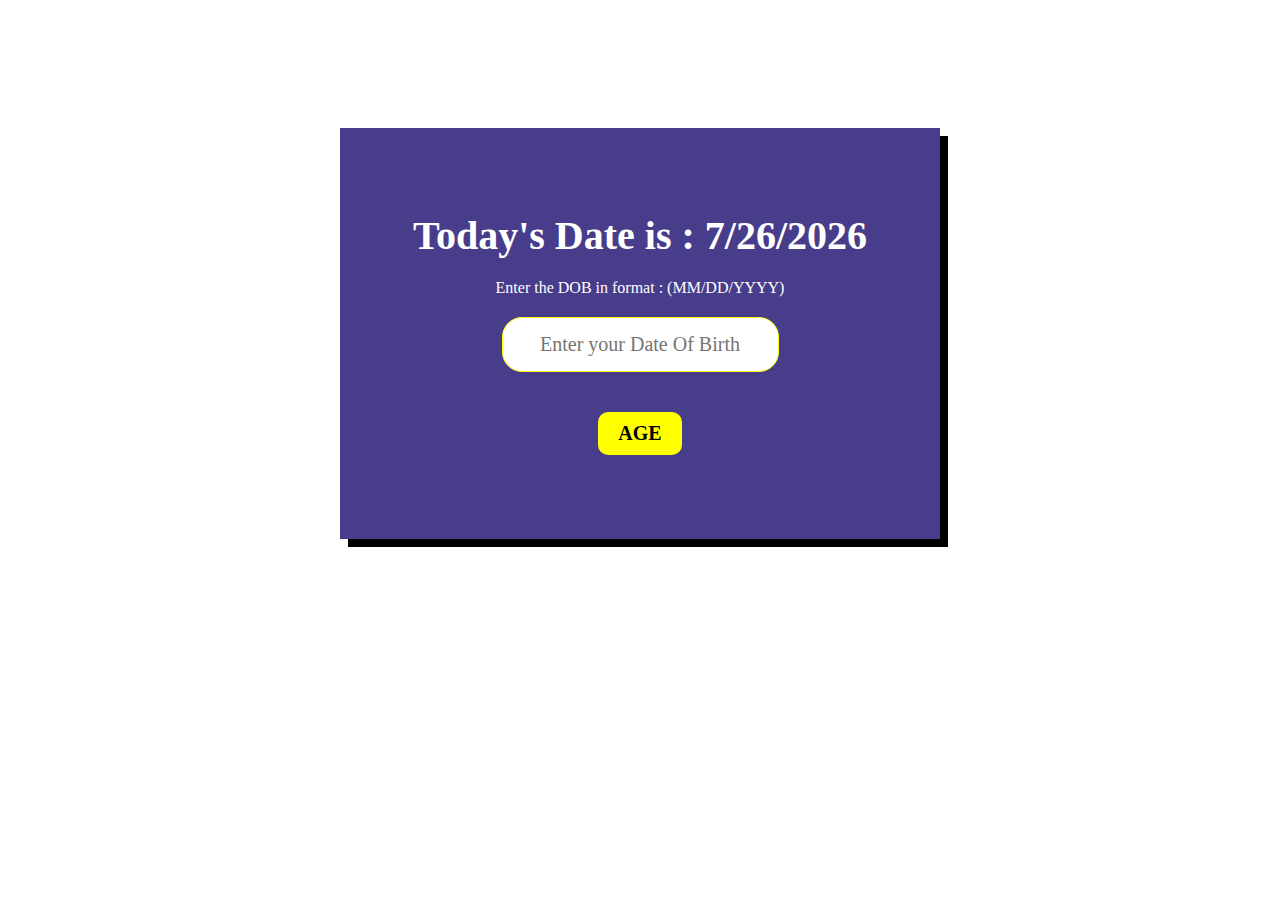
<file: Age Calculator/index.html>
<!DOCTYPE html>
<html lang="en">
<head>
    <meta charset="UTF-8">
    <meta http-equiv="X-UA-Compatible" content="IE=edge">
    <meta name="viewport" content="width=device-width, initial-scale=1.0">
    <link rel="stylesheet" href="style.css">
    <title>Age Calculator</title>
</head>
<body>
    <div class="container">
        <p id="currDate"> </p>
        <p>Enter the DOB in format : (MM/DD/YYYY)</p>
        <input type="text" placeholder="Enter your Date Of Birth" id="DOB">
        <button id="CalcAge">Age</button>
    </div>
  <div id="displayAge">
      <p id="age"></p>
  </div>
    <script src="script.js">
    </script>
</body>
</html>
</file>
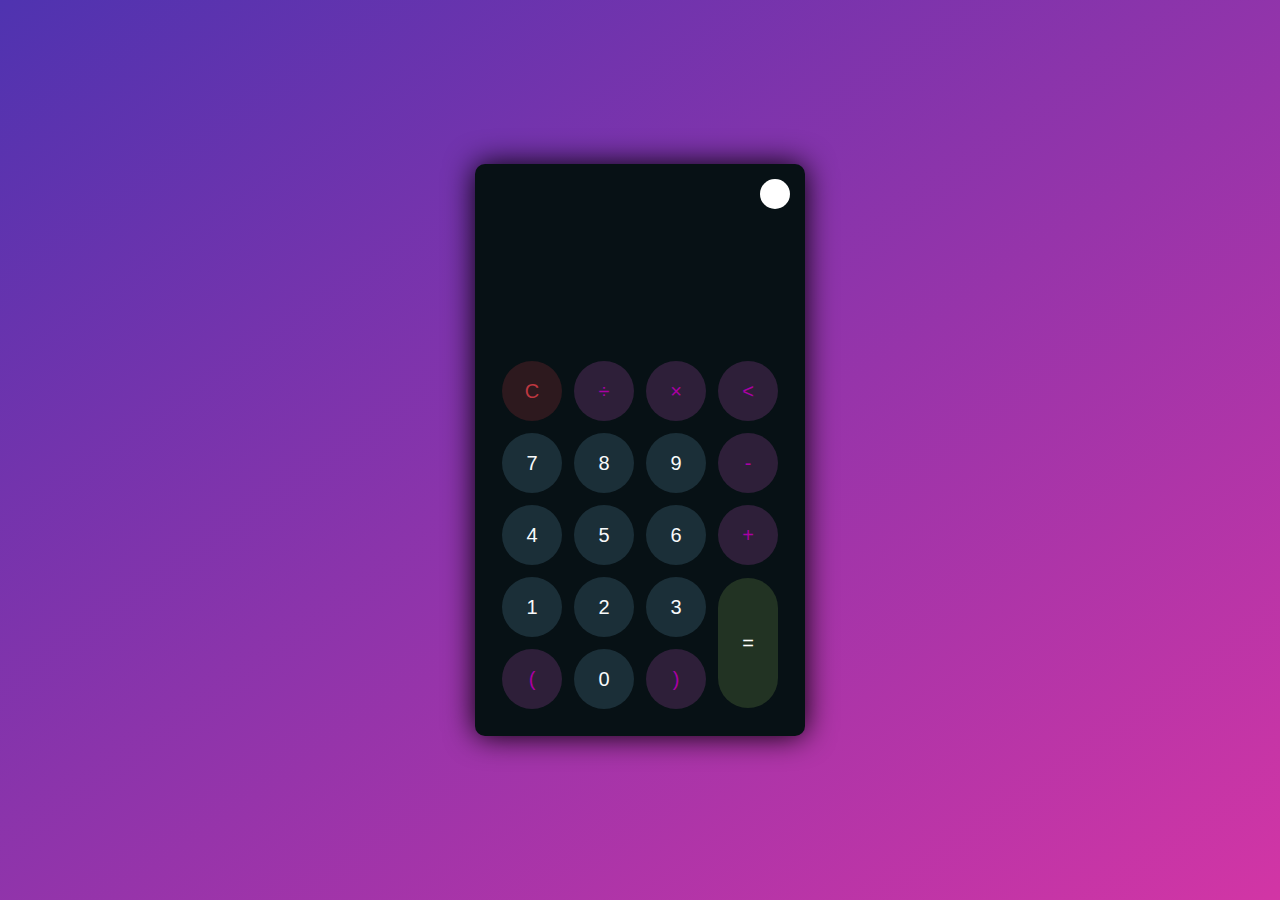
<file: Calculator/index.html>
<!DOCTYPE html>
<html lang="en">
<head>
    <meta charset="UTF-8">
    <meta http-equiv="X-UA-Compatible" content="IE=edge">
    <meta name="viewport" content="width=device-width, initial-scale=1.0">
    <link rel="stylesheet" href="style.css">
    <title>Calculator</title>
</head>
<body>
    <div class="container">
        <div class="calculator dark">
            <div class="theme-toggler active">
                <i class="toggler-icon"></i>
            </div>
            <div class="display-screen">
                <div id="display"></div>
            </div>
            <div class="buttons">
                <table>
                    <tr>
                        <td><button class="btn-operator" id="clear">C</button></td>
                        <td><button class="btn-operator" id="/">&divide;</button></td>
                        <td><button class="btn-operator" id="*">&times;</button></td>
                        <td><button class="btn-operator" id="backspace"><</button></td>
                    </tr>
                    <tr>
                        <td><button class="btn-number" id="7">7</button></td>
                        <td><button class="btn-number" id="8">8</button></td>
                        <td><button class="btn-number" id="9">9</button></td>
                        <td><button class="btn-operator" id="-">-</button></td>
                    </tr>
                    <tr>
                        <td><button class="btn-number" id="4">4</button></td>
                        <td><button class="btn-number" id="5">5</button></td>
                        <td><button class="btn-number" id="6">6</button></td>
                        <td><button class="btn-operator" id="+">+</button></td>
                    </tr>
                    <tr>
                        <td><button class="btn-number" id="1">1</button></td>
                        <td><button class="btn-number" id="2">2</button></td>
                        <td><button class="btn-number" id="3">3</button></td>
                        <td rowspan="2"><button class="btn-equal" id="equal">=</button></td>
                    </tr>
                    <tr>
                        <td><button class="btn-operator" id="(">(</button></td>
                        <td><button class="btn-number" id="0">0</button></td>
                        <td><button class="btn-operator" id=")">)</button></td>
                    </tr>
                </table>
            </div>
        </div>
    </div>
    <script src="script.js"></script>
</body>
</html>
</file>
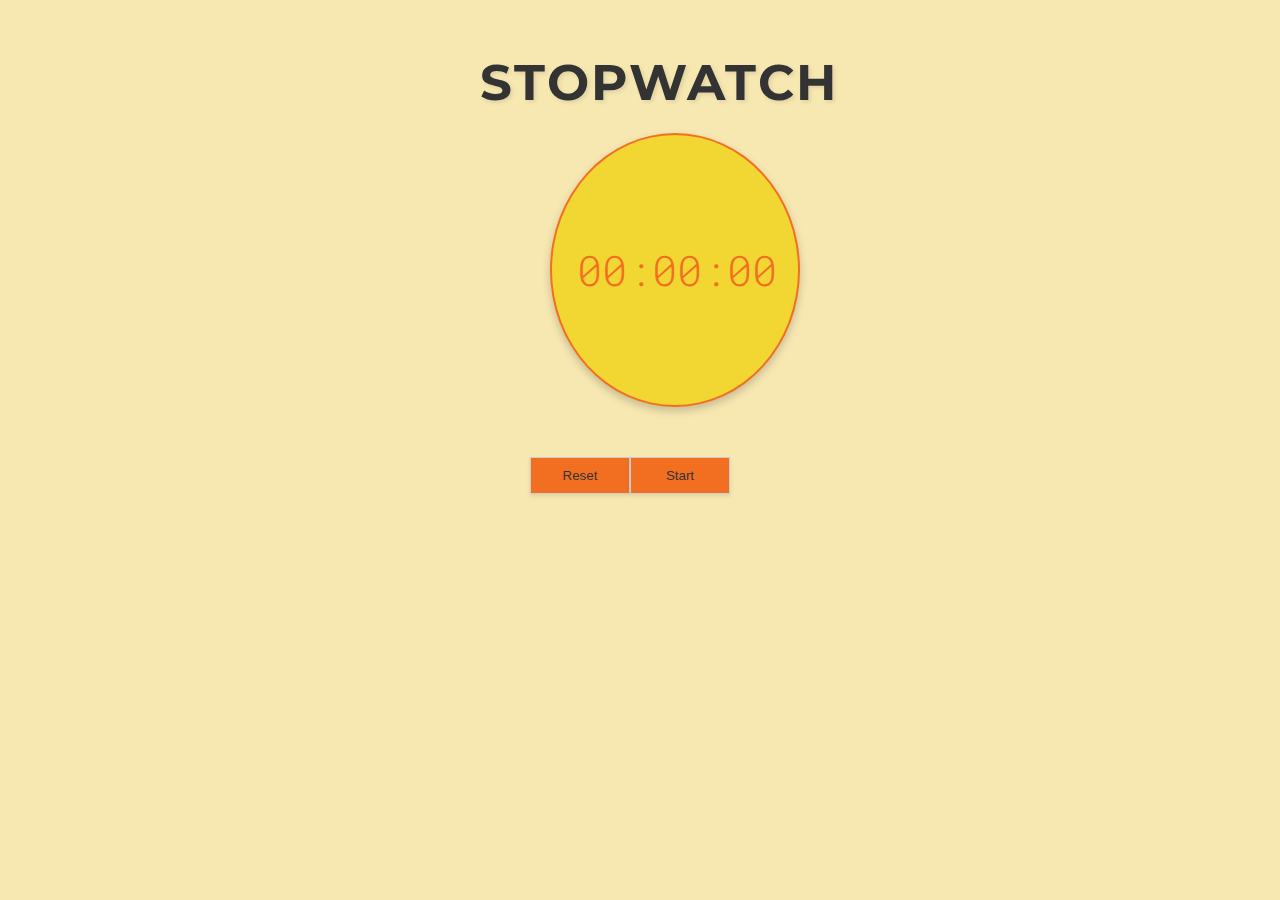
<file: Clock-Stopwatch/index.html>
<!DOCTYPE html>
<html>
  <head>
    <title>Simple Stopwatch</title>
    <link href="styles.css" rel="stylesheet">
    <link href="https://fonts.googleapis.com/css2?family=Montserrat:wght@200;900&display=swap" rel="stylesheet">
    <link href="https://fonts.googleapis.com/css2?family=Roboto+Mono:ital,wght@0,300;1,300&display=swap" rel="stylesheet">
  </head>
  <body>
    <div id="stopwatch">
      <h1>STOPWATCH</h1>
      <div class="circle">
        <span class="time" id="sw-time">00:00:00</span>
      </div>
      <div class="controls">
        <input type="button" value="Reset" id="sw-rst" disabled/>
        <input type="button" value="Start" id="sw-go" disabled/>
      </div>
    </div>
    <script src="scripts.js"></script>
  </body>
</html>
</file>
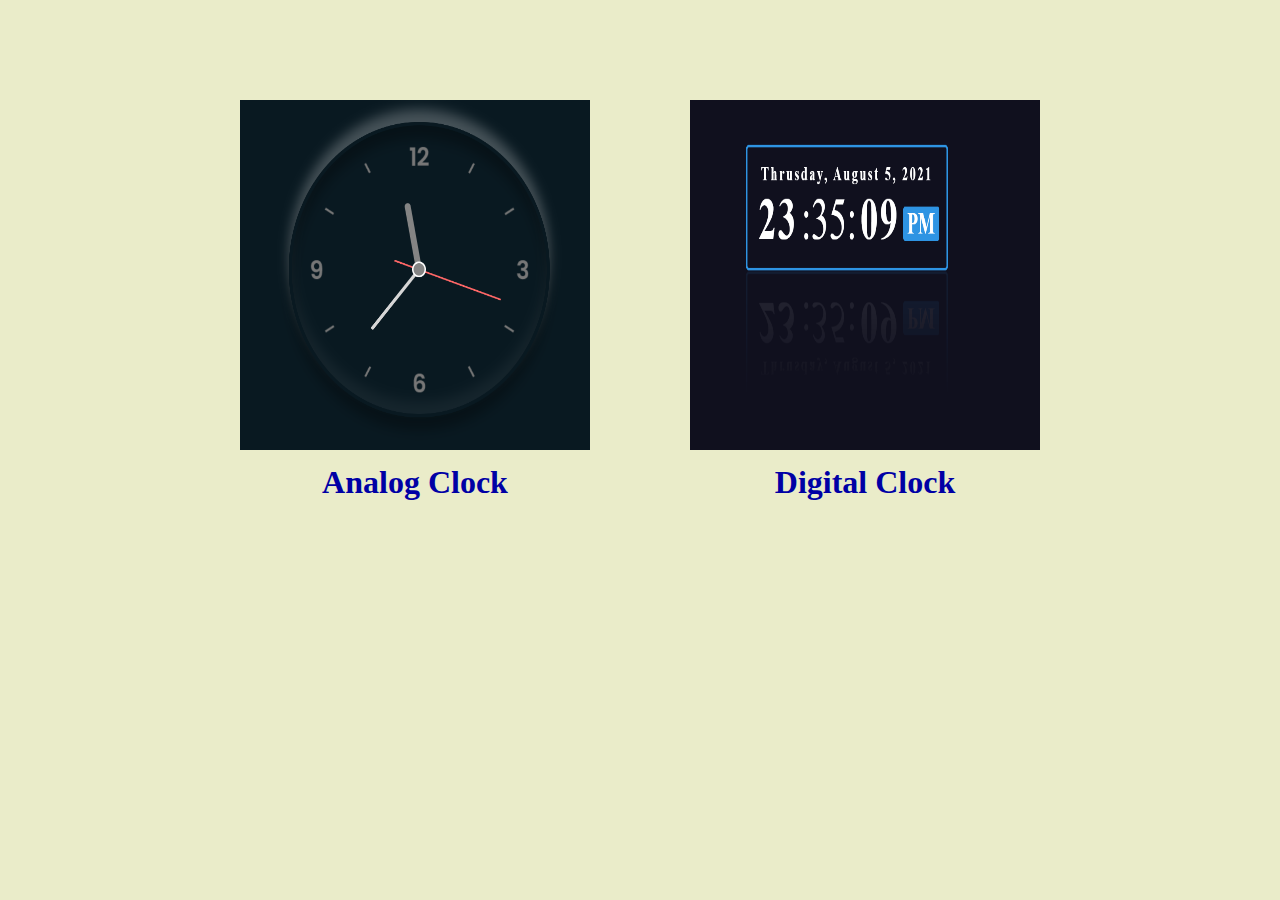
<file: Clock/index.html>
<!DOCTYPE html>
<html lang="en">

<head>
	<meta charset="UTF-8">
	<meta http-equiv="X-UA-Compatible" content="IE=edge">
	<meta name="viewport" content="width=device-width, initial-scale=1.0">
	<link rel="stylesheet" href="style.css">
	<title>Clock</title>
</head>

<body>
	<div class="container">
		<div class="analog">
			<a href="./Analog Clock/index.html" title="View Analog Clock"><img src="./img1.png" alt=""></a>
			<h1>Analog Clock</h1> </div>
		<div class="digital">
			<a href="./Digital Clock/index.html" title="View Digital Clock"><img src="./img2.png" alt=""></a>
			<h1>Digital Clock</h1> </div>
	</div>
</body>

</html>
</file>
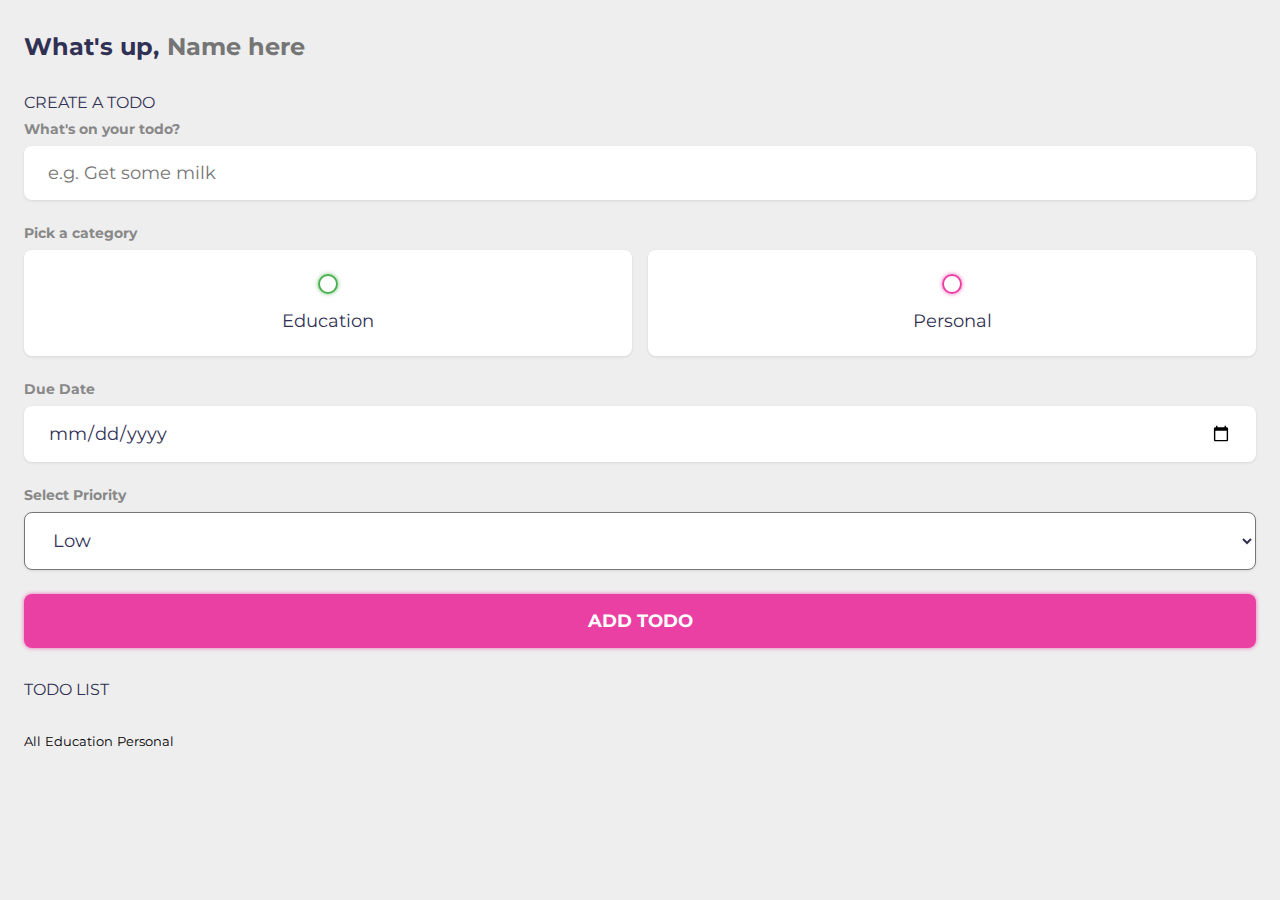
<file: To-Do List/index.html>
<!DOCTYPE html>
<html lang="en">
<head>
	<meta charset="UTF-8" />
	<meta http-equiv="X-UA-Compatible" content="IE=edge" />
	<meta name="viewport" content="width=device-width, initial-scale=1.0" />
	<title>To-Do List</title>
	<!-- CSS Import -->
	<link rel="stylesheet" href="style.css" />
	<!-- End of CSS Import -->
	<!-- Fonts -->
	<link rel="preconnect" href="https://fonts.googleapis.com">
	<link rel="preconnect" href="https://fonts.gstatic.com" crossorigin>
	<link href="https://fonts.googleapis.com/css2?family=Fira+Sans:ital,wght@0,400;0,700;0,900;1,400&family=Montserrat:ital,wght@0,400;0,700;0,900;1,400&display=swap" rel="stylesheet">
	<!-- End of Fonts -->
</head>
<body>
	<!-- App Wrapper -->
	<main class="app">
		<!-- Greeting -->
		<section class="greeting">
			<h2 class="title">
				What's up, <input type="text" id="name" placeholder="Name here" />
			</h2>
		</section>
		<!-- End of Greeting -->
		
		<!-- New Todo -->
		<section class="create-todo">
			<h3>CREATE A TODO</h3>
			<form id="new-todo-form">
				<h4>What's on your todo?</h4>
				<input 
					type="text" 
					placeholder="e.g. Get some milk"
					name="content"
					id="content" />
				
				<h4>Pick a category</h4>
				<div class="options">
					<label>
						<input type="radio" name="category" id="category1" value="education" /> 
						<span class="bubble education"></span>
						<div>Education</div>
					</label>
					<label>
						<input type="radio" name="category" id="category2" value="personal" />
						<span class="bubble personal"></span>
						<div>Personal</div>
					</label>
				</div>

				<h4>Due Date</h4>
				<input 
					type="date" 
					name="dueDate"
					id="dueDate" />
				
				<h4>Select Priority</h4>
				<select name="priority" id="priority">
					<option value="low">Low</option>
					<option value="medium">Medium</option>
					<option value="high">High</option>
				</select>

				<input type="submit" value="Add todo" />
			</form>
		</section>
		<!-- End of New Todo -->

        <!-- Todo List -->
        <section class="todo-list">
            <h3>TODO LIST</h3>
            <div class="list" id="todo-list"></div>
        </section>
        <!-- End of Todo List -->


		<!-- Filter Buttons -->
		<section class="filter-buttons">
			<button class="filter-button" id="all">All</button>
			<button class="filter-button" id="education">Education</button>
			<button class="filter-button" id="personal">Personal</button>
		</section>
		<!-- End of Filter Buttons -->

	</main>
	<!-- End of App Wrapper -->

	<!-- JS Import -->
	<script src="script.js"></script>
	<!-- End of JS Import -->
</body>
</html>
</file>
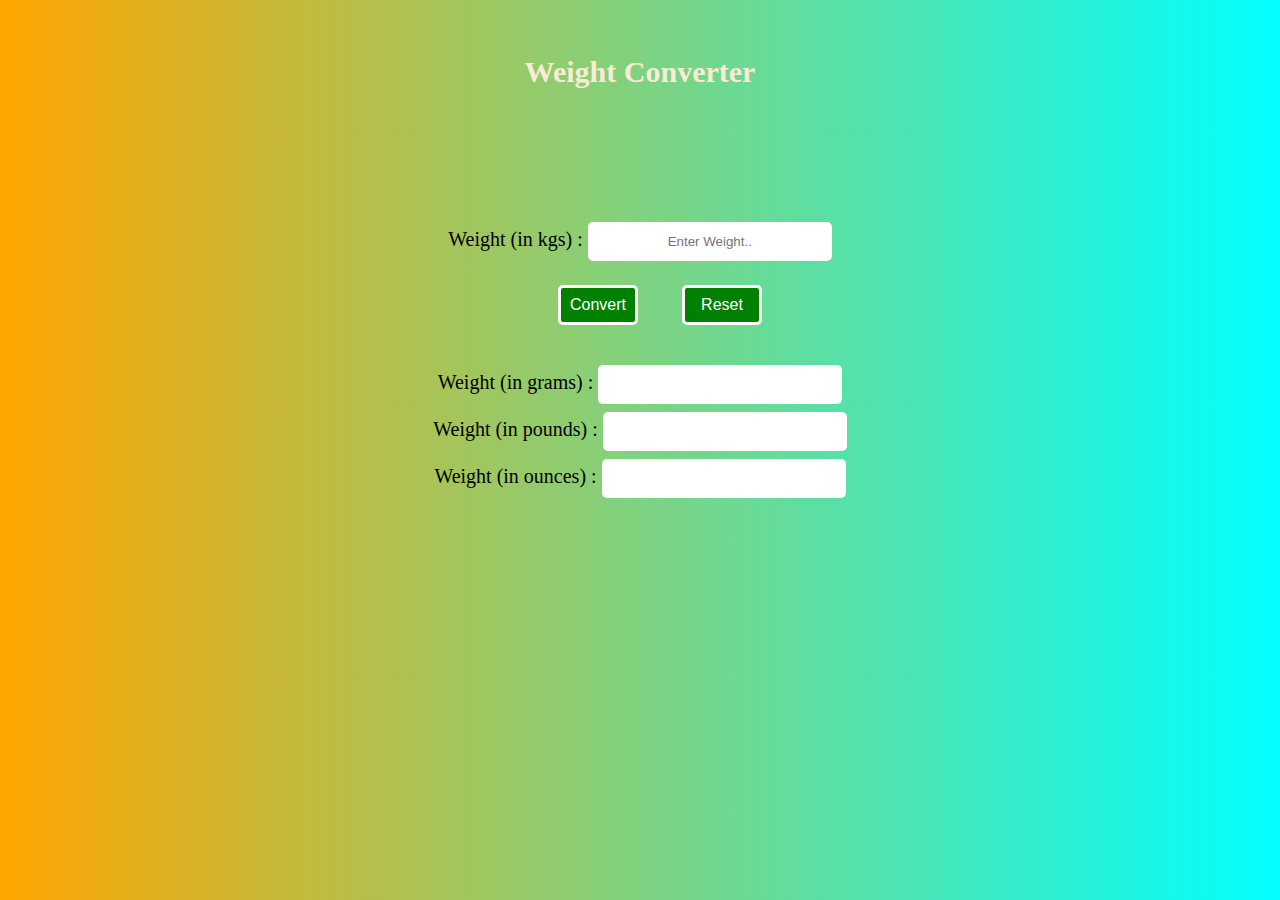
<file: Weight Converter/index.html>
<!DOCTYPE html>
<html lang="en">
<head>
  <meta charset="UTF-8">
  <meta name="viewport" content="width=device-width, initial-scale=1.0">
  <meta http-equiv="X-UA-Compatible" content="ie=edge">
  <title>Weight Convertor</title>
  <link rel="stylesheet" href="main.css">
  <script>
    function convert(){
var kilograms;
kilograms = document.getElementById('kgs').value;

if(isNaN(kilograms) || kilograms<=0){
  window.alert("Weight must be greater than zero!!");
}
else{
  var result;
  result = kilograms*1000;
  document.getElementById('grams').value = result.toFixed(2);
  result = kilograms*2.20462;
  document.getElementById('pounds').value = result.toFixed(3);
  result = kilograms*35.274;
  document.getElementById('ounces').value = result.toFixed(2);
}
}
</script>
</head>
<body>
  <br></br>
  <h1> Weight Converter</h1>
  <br></br>
    <div class="card">
      <form name="converter" class="main" action="index.html" method="POST">
        <label>Weight (in kgs) : </label>
        <input class="values" type="text" name="inkilograms" id="kgs" placeholder="Enter Weight..">
        <br></br>
        <br></br>
        <input id="buttons" value="Convert" type="button" onclick="convert()"/>
        <input id="buttons" value="Reset" type="reset"/>
        <br></br>
        <br></br>
        <br></br>
        <label>Weight (in grams) : </label>
        <input class="values" type="text" name="ingrams" id="grams">
        <br></br>
        <label>Weight (in pounds) : </label>
        <input class="values" type="text" name="inpounds" id="pounds">
        <br></br>
        <label>Weight (in ounces) : </label></td>
        <input class="values" type="text" name="inounces" id="ounces">
      </form>
  </div>
  
</body>
</html>
</file>
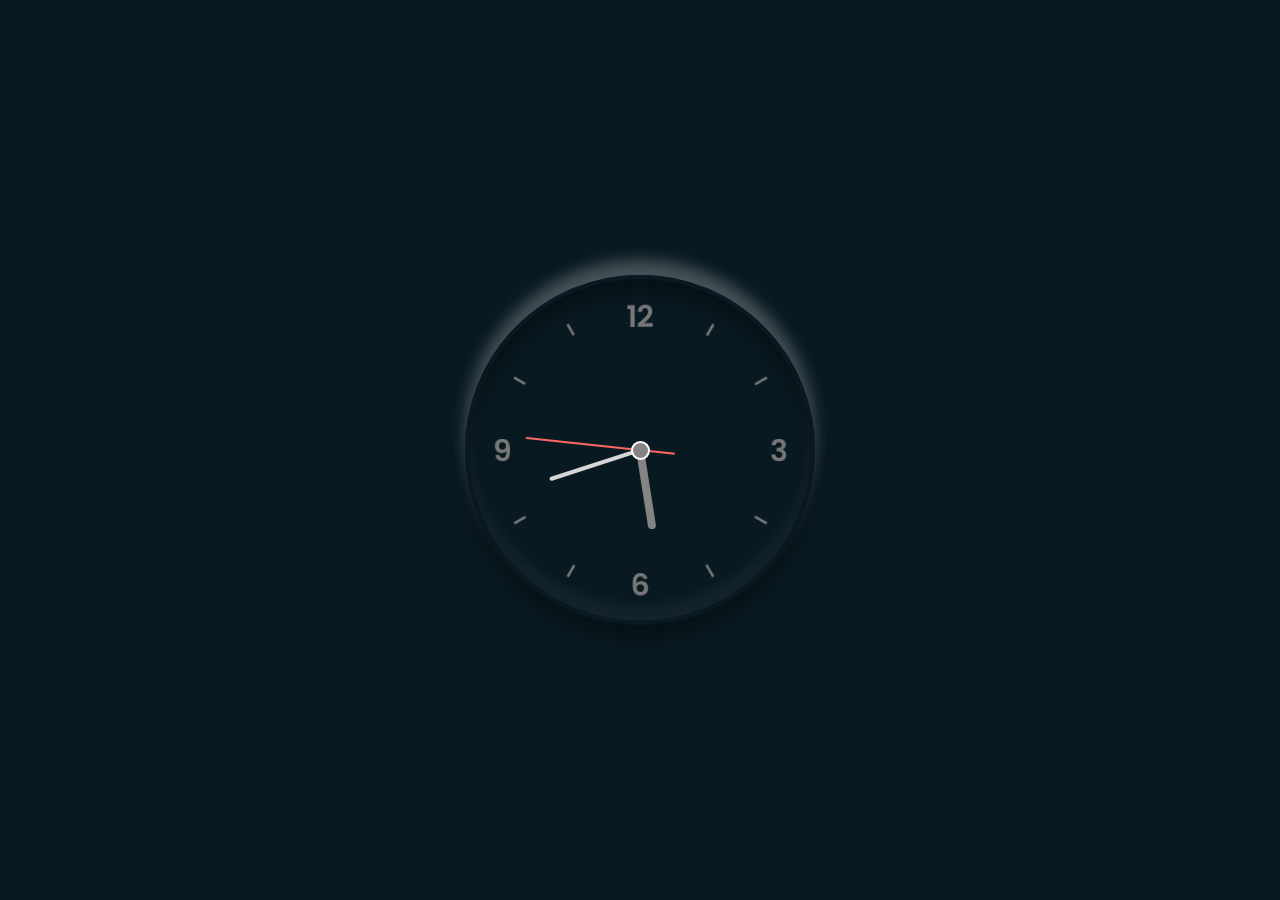
<file: Clock/Analog Clock/index.html>
<!DOCTYPE html>
<html lang="en">

<head>
	<meta charset="UTF-8">
	<meta http-equiv="X-UA-Compatible" content="IE=edge">
	<meta name="viewport" content="width=device-width, initial-scale=1.0">
	<link rel="stylesheet" href="style.css">
	<title>Analog Clock</title>
</head>

<body>
	<div class="clock">
		<div class="hour">
			<div class="hr" id="hr"></div>
		</div>
		<div class="min">
			<div class="mn" id="mn"></div>
		</div>
		<div class="sec">
			<div class="sc" id="sc"></div>
		</div>
	</div>
	<script src="script.js"></script>
</body>

</html>
</file>
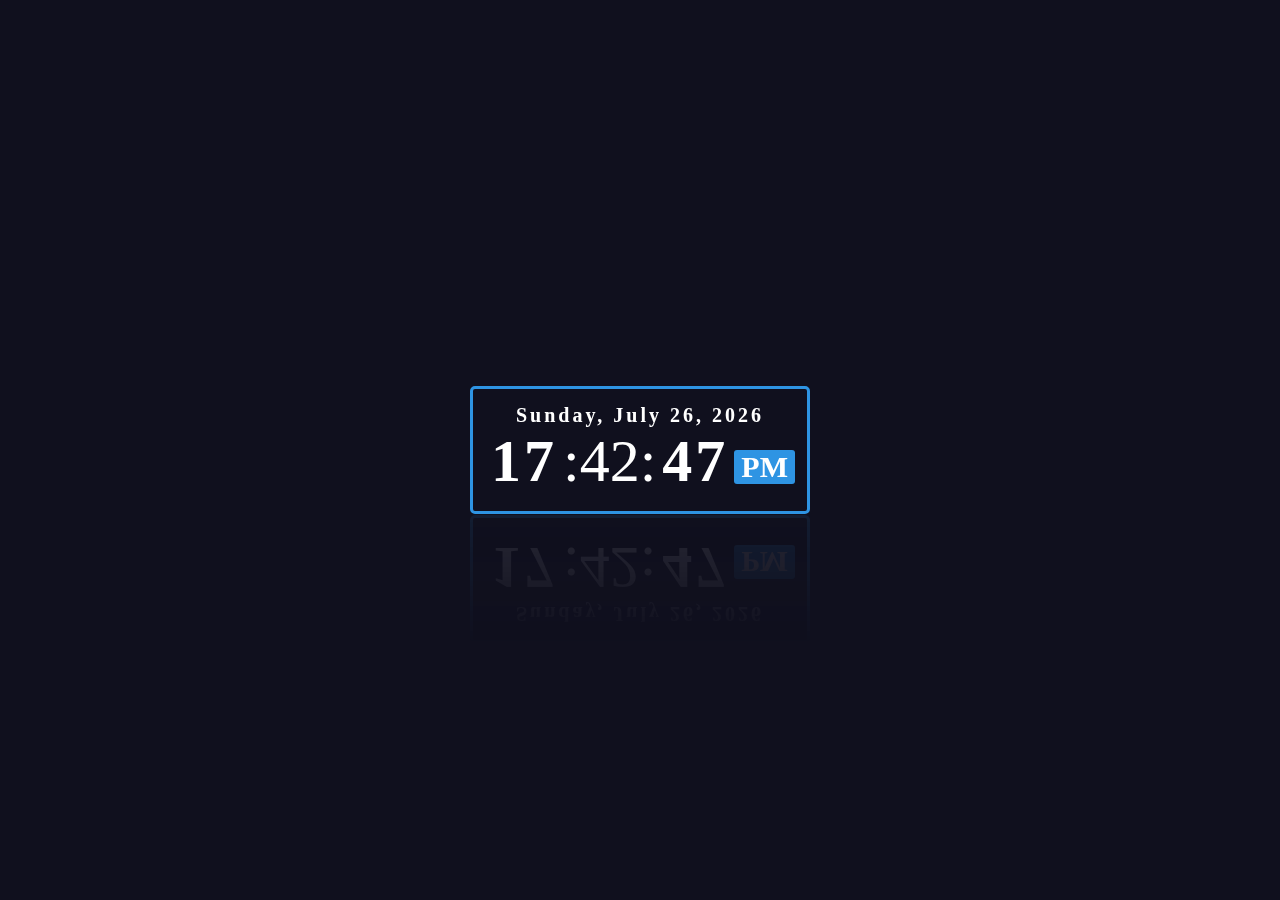
<file: Clock/Digital Clock/index.html>
<!DOCTYPE html>
<html lang="en">

<head>
	<meta charset="UTF-8">
	<meta http-equiv="X-UA-Compatible" content="IE=edge">
	<meta name="viewport" content="width=device-width, initial-scale=1.0">
	<link rel="stylesheet" href="style.css">
	<title>Digital Clock</title>
</head>

<body onload="intiClock()">
	<div class="datetime">
		<div class="date"> <span id="dayname">Day</span>, <span id="month">Month</span> <span id="daynum">00</span>, <span id="year">Year</span> </div>
		<div class="time"> <span id="hour">00</span>:
			<spn id="minutes">00</spn>: <span id="seconds">00</span> <span id="period">AM</span> </div>
	</div>
	<script src="script.js"></script>
</body>

</html>
</file>
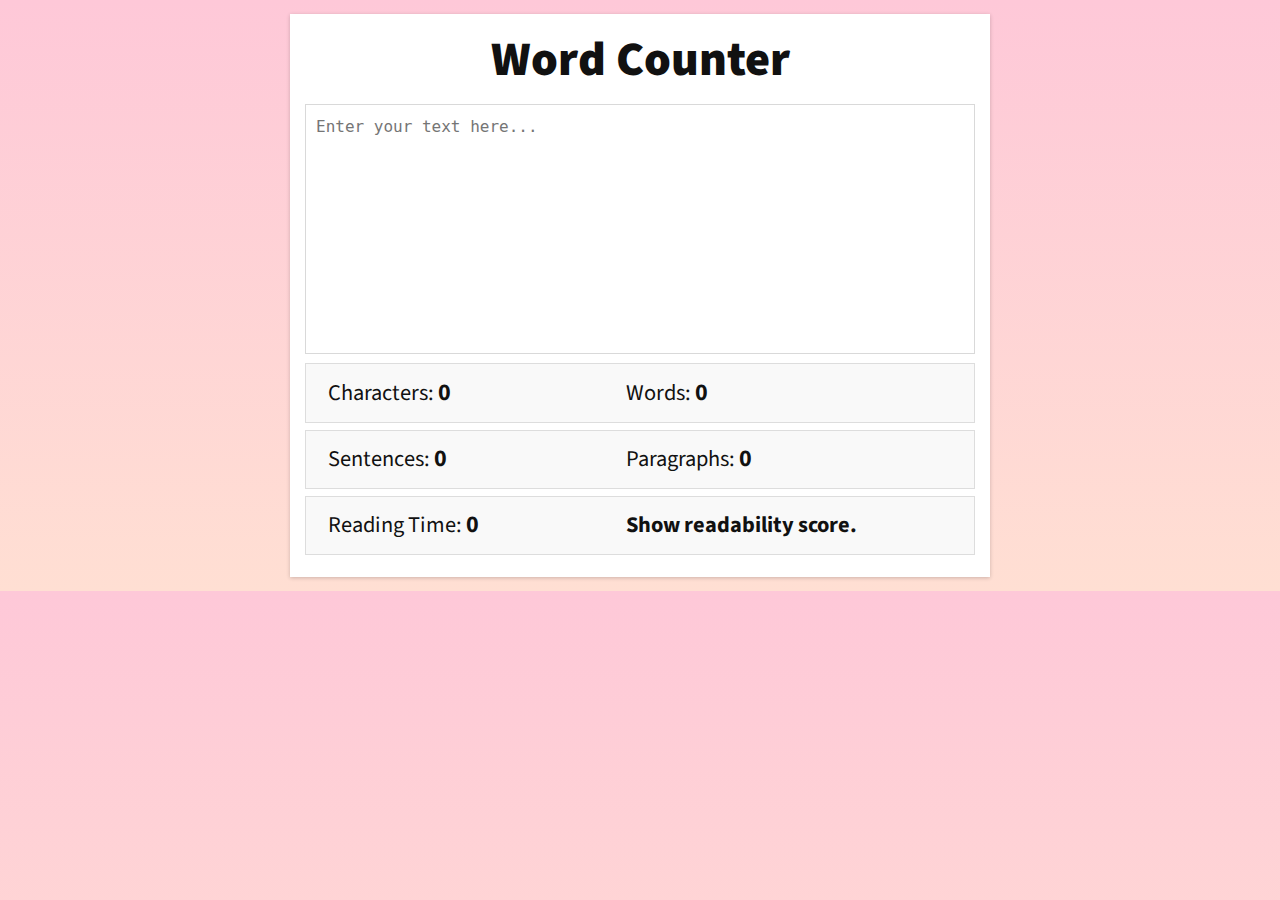
<file: word counter/word.html>
<!DOCTYPE html>
<html>

<head>
  <title>Word Counter</title>
  <link href='https://fonts.googleapis.com/css?family=Source+Sans+Pro:400,900' rel='stylesheet' type='text/css'>
  <meta name="viewport" content="width=device-width, initial-scale=1">
  <link rel="stylesheet" type="text/css" href="word.css">
  <meta name="description" content="A word counter built in HTML/CSS/JS. Shows number of characters, words, reading time and readability score. Also generates a list of top keywords.">
</head>

<body>
  <div class="container">
    <h1>Word Counter</h1>
    <textarea placeholder="Enter your text here..."></textarea>
    <div class="output row">
      <div>Characters: <span id="characterCount">0</span></div>
      <div>Words: <span id="wordCount">0</span></div>
    </div>
    <div class="output row">
      <div>Sentences: <span id="sentenceCount">0</span></div>
      <div>Paragraphs: <span id="paragraphCount">0</span></div>
    </div>
    <div class="output row">
      <div>Reading Time: <span id="readingTime">0</span></div>
      <div id="readability">Show readability score.</div>
    </div>
    <div class="keywords">
      Top keywords:
      <ul id="topKeywords">
      </ul>
    </div>
  </div>
  <script type="text/javascript" src="word.js"></script>
</body>

</html>
</file>
<file: Age Calculator/style.css>
*{
    margin:0;
    padding:0;
    box-sizing:border-box;
    font-family:cursive;
}

.container{
    display:flex;
    width:600px;
    margin:auto;
    margin-top:10%;
    margin-bottom:10%;
    align-items:center;
    justify-content:center;
    flex-direction:column;
    background-color:darkslateblue;
    box-shadow:8px 8px black;
    color:white;
    padding:5% 0%;
}

#currDate{
    font-size:40px;
    margin:20px;
    font-weight:bold;
}

input{
    font-size:20px;
    padding:15px;
    margin:20px;
    text-align:center;
    border-radius:20px;
    border:1px solid yellow;
    cursor:pointer;
}

button{
    font-size:20px;
    padding:10px 20px;
    border-radius:10px;
    border:none;
    background-color:yellow;
    color:black;
    margin:20px;
    text-transform: uppercase;
    font-weight:bold;
    cursor:pointer;
}

button:hover{
    background-color:white;
    color:blue;
}

#displayAge{
    display:flex;
    align-items:center;
    justify-content:center;
    width:620px;
    height:480px;
    background-color:rgb(228, 91, 91);
    border-radius:30px;
    position:absolute;
    top:19%;
    left:30%;
    visibility: hidden;
}

#age{
    color:white;
    font-size:50px;
    margin:20px;
    font-weight:bold;
}
</file>
<file: Calculator/style.css>
* {
    padding: 0;
    margin: 0;
    box-sizing: border-box;
    outline: 0;
    transition: all 0.5s ease;
}

body {
    font-family: sans-serif;
}

a {
    text-decoration: none;
    color: #fff;
}

body {
    background-image: linear-gradient( to bottom right, rgba(79,51,176,1.0),rgba(210,53,165));
}

.container {
    height: 100vh;
    width: 100vw;
    display: grid;
    place-items: center;
}

.calculator {
    position: relative;
    height: auto;
    width: auto;
    padding: 20px;
    border-radius: 10px;
    box-shadow: 0 0 30px #000;
}

.theme-toggler {
    position: absolute;
    top: 30px;
    right: 30px;
    color: #fff;
    cursor: pointer;
    z-index: 1;
}

.theme-toggler.active {
    color: #333;
}

.theme-toggler.active::before {
    background-color: #fff;
}

.theme-toggler::before {
    content: '';
    height: 30px;
    width: 30px;
    position: absolute;
    top: 50%;
    transform: translate(-50%, -50%);
    border-radius: 50%;
    background-color: #333;
    z-index: -1;
}

#display {
    margin: 0 10px;
    height: 150px;
    width: auto;
    max-width: 270px;
    display: flex;
    align-items: flex-end;
    justify-content: flex-end;
    font-size: 30px;
    margin-bottom: 20px;
    overflow-x: scroll;
  }

#display::-webkit-scrollbar {
    display: block;
    height: 3px;
}

button {
    height: 60px;
    width: 60px;
    border: 0;
    border-radius: 30px;
    margin: 5px;
    font-size: 20px;
    cursor: pointer;
    transition: all 200ms ease;
}

button:hover {
    transform: scale(1.1);
}

button#equal {
    height: 130px;
}

/* light theme */

.calculator {
    background-color: #fff;
}

.calculator #display {
    color: #0a1e23;
}

.calculator button#clear {
    background-color: #ffd5d8;
    color: #fc4552;
}

.calculator button.btn-number {
    background-color: #c3eaff;
    color: #000000;
}

.calculator button.btn-operator {
    background-color: #ffd0fb;
    color: #f967f3;
  }
  
  .calculator button.btn-equal {
    background-color: #adf9e7;
    color: #000;
  }

  /* dark theme */

  .calculator.dark {
    background-color: #071115;
  }

  .calculator.dark #display {
    color: #f8fafb;
  }

  .calculator.dark button#clear {
    background-color: #2d191e;
    color: #bd3740;
  }

  .calculator.dark button.btn-number {
    background-color: #1b2f38;
    color: #f8fafb;
  }

  .calculator.dark button.btn-operator {
    background-color: #2e1f39;
    color: #aa00a4;
  }
  
  .calculator.dark button.btn-equal {
    background-color: #223323;
    color: #ffffff;
  }
</file>
<file: Clock-Stopwatch/styles.css>
body {
  background-color: #f7e8b2; /* Soft gray background */
  font-family: Arial, sans-serif;
}

#stopwatch {
  display: flex;
  flex-wrap: wrap;
  max-width: 320px;
  margin: 0 auto;
  padding: 10px 10px 20px 10px;
}

.circle {
  display: flex;
  justify-content: center;
  align-items: center;
  background-color: #f2d732; /* Light blue */
  height: 270px;
  width: 270px;
  border-radius: 50%;
  margin-left: 70px;
  /* ... other properties */
  border: 2px solid #f26f22; /* Adjust thickness and color as desired */
  box-shadow: 0px 4px 8px rgba(0, 0, 0, 0.2); /* Add a subtle shadow */
}

.time {
  font-family: "Roboto Mono", monospace;
  font-weight: 200;
  font-size: 32px;
  color: #333; /* Darker text color */
  font-weight: bold;
}

h1 {
  font-size: 50px; /* Increased font size for better visibility */
  font-family: 'Montserrat', sans-serif;
  font-weight: bold; /* Stronger font weight */
  text-align: center;
  letter-spacing: 2px; /* Adds space between letters */
  text-shadow: 2px 2px 4px rgba(0, 0, 0, 0.1); /* Subtle shadow for depth */
  color: #333; /* Darker text color */
  margin-bottom: 20px; /* Adjust margin for spacing */
}

#sw-time {
  width: 80%;
  padding: 20px 0;
  font-size: 40px;
  font-weight: bold;
  text-align: center;
  color: #f26f22;
  font-family: "Roboto Mono", monospace;
  font-weight: 300;
  font-size: 42px;
}

.controls {
  display: flex;
  margin: 50px 50px 50px 50px;
  flex-direction: row;
  justify-content: space-between;
}

#sw-rst, #sw-go {
  display: flex;
  justify-content: space-between;
  width: 100px;
  cursor: pointer;
  padding: 10px 10px 10px 10px;
  background-color: #f26f22;
  color: #333;
  border: 1px solid #ccc;
  box-shadow: 0px 2px 4px rgba(0, 0, 0, 0.1);
}
</file>
<file: Clock/style.css>
* {
    margin: 0;
    padding: 0;
    box-sizing: border-box;
  }
  
  body {
    background-color: rgb(234, 236, 201);
  }
  
  .container {
    display: flex;
    justify-content: center;
    margin-top: 100px;
    gap: 100px;
  }
  
  .analog,
  .digital {
    width: 350px;
    height: 350px;
    transition: transform 0.8s ease;
  }
  
  img {
    height: 100%;
    width: 100%;
  }
  
  h1 {
    text-align: center;
    margin-top: 10px;
    color: rgb(0, 0, 165);
  }
  
  .analog:hover,
  .digital:hover {
    transform: scale(1.08);
  }
</file>
<file: To-Do List/style.css>
/* Variables */
:root {
	--primary: #EA40A4;
	--education: #4caf50; /* Updated color for Education */
	--personal: var(--primary);
	--light: #EEE;
	--grey: #888;
	--dark: #313154;
	--danger: #ff5b57;

	--shadow: 0 1px 3px rgba(0, 0, 0, 0.1);

	--education-glow: 0px 0px 4px rgba(76, 175, 80, 0.75); /* Updated glow color for Education */
	--personal-glow: 0px 0px 4px rgba(234, 64, 164, 0.75);
}
/* End of Variables */

/* Resets */
* {
	margin: 0;
	padding: 0;
	box-sizing: border-box;
	font-family: 'montserrat', sans-serif;
}

input:not([type="radio"]):not([type="checkbox"]), button {
	appearance: none;
	border: none;
	outline: none;
	background: none;
	cursor: initial;
}
/* End of Resets */

body {
	background: var(--light);
	color: var(--dark);
}

section {
	margin-top: 2rem;
	margin-bottom: 2rem;
	padding-left: 1.5rem;
	padding-right: 1.5rem;
}

h3 {
	color: var(--dark);
	font-size: 1rem;
	font-weight: 400;
	margin-bottom: 0.5rem;
}

h4 {
	color: var(--grey);
	font-size: 0.875rem;
	font-weight: 700;
	margin-bottom: 0.5rem;
}

.greeting .title {
	display: flex;
}

.greeting .title input {
	margin-left: 0.5rem;
	flex: 1 1 0%;
	min-width: 0;
}

.greeting .title, 
.greeting .title input {
	color: var(--dark);
	font-size: 1.5rem;
	font-weight: 700;
}

.create-todo input[type="text"],
.create-todo input[type="date"],
.create-todo select { /* Updated to include select */
	display: block;
	width: 100%;
	font-size: 1.125rem;
	padding: 1rem 1.5rem;
	color: var(--dark);
	background-color: #FFF;
	border-radius: 0.5rem;
	box-shadow: var(--shadow);
	margin-bottom: 1.5rem;
}

.create-todo .options {
	display: grid;
	grid-template-columns: repeat(2, 1fr);
	grid-gap: 1rem;
	margin-bottom: 1.5rem;
}

.create-todo .options label {
	display: flex;
	flex-direction: column;
	align-items: center;
	justify-content: center;
	background-color: #FFF;
	padding: 1.5rem;
	box-shadow: var(--shadow);
	border-radius: 0.5rem;
	cursor: pointer;
}

input[type="radio"],
input[type="checkbox"] {
	display: none;
}

.bubble {
	display: flex;
	align-items: center;
	justify-content: center;
	width: 20px;
	height: 20px;
	border-radius: 999px;
	border: 2px solid var(--education); /* Updated color for Education */
	box-shadow: var(--education-glow); /* Updated glow color for Education */
}

.bubble.personal {
	border-color: var(--personal);
	box-shadow: var(--personal-glow);
}

.bubble::after {
	content: '';
	display: block;
	opacity: 0;
	width: 0px;
	height: 0px;
	background-color: var(--education); /* Updated color for Education */
	box-shadow: var(--education-glow); /* Updated glow color for Education */
	border-radius: 999px;
	transition: 0.2s ease-in-out;
}

.bubble.personal::after {
	background-color: var(--personal);
	box-shadow: var(--personal-glow);
}

input:checked ~ .bubble::after {
	width: 10px;
	height: 10px;
	opacity: 1;
}

.create-todo .options label div {
	color: var(--dark);
	font-size: 1.125rem;
	margin-top: 1rem;
}

.create-todo input[type="submit"] {
	display: block;
	width: 100%;
	font-size: 1.125rem;
	padding: 1rem 1.5rem;
	color: #FFF;
	font-weight: 700;
	text-transform: uppercase;
	background-color: var(--primary);
	box-shadow: var(--personal-glow);
	border-radius: 0.5rem;
	cursor: pointer;
	transition: 0.2s ease-out;
}

.create-todo input[type="submit"]:hover {
	opacity: 0.75;
}

.todo-list .list {
	margin: 1rem 0;
}

.todo-list .todo-item {
	display: flex;
	align-items: center;
	background-color: #FFF;
	padding: 1rem;
	border-radius: 0.5rem;
	box-shadow: var(--shadow);
	margin-bottom: 1rem;
}

.todo-item label {
	display: block;
	margin-right: 1rem;
	cursor: pointer;
}

.todo-item .todo-content {
	flex: 1 1 0%;
}

.todo-item .todo-content input {
	color: var(--dark);
	font-size: 1.125rem;
}

.todo-item .actions {
	display: flex;
	align-items: center;
}

.todo-item .actions button {
	display: block;
	padding: 0.5rem;
	border-radius: 0.25rem;
	color: #FFF;
	cursor: pointer;
	transition: 0.2s ease-in-out;
}

.todo-item .actions button:hover {
	opacity: 0.75;
}

.todo-item .actions .edit {
	margin-right: 0.5rem;
	background-color: var(--primary);
}

.todo-item .actions .delete {
	background-color: var(--danger);
}

.todo-item.done .todo-content input {
	text-decoration: line-through;
	color: var(--grey);
}
</file>
<file: Weight Converter/main.css>
body{
    background: linear-gradient(to left, aqua, orange);
    line-height: 0.5;
    text-align: center;
  }

.main{
    width: 500px;
    padding-bottom: 100;
    position: absolute;
    top:40%;
    left:50%;
    transition:0.25px;
    transform: translate(-50%,-50%);
    justify-items: center;
    text-align: center;
}

.card{
  box-shadow: 0 4px 8px 0;
  transition: 0.4s;
  width: 300px;
  text-align: center;
  font-size: 16px;
  float: left;
  margin: 10px;
}

h1{
  font-size: 30px;
  margin-top: 40px;
  color: antiquewhite;
  text-align: center;
}

.values{
  width: 240px;
  text-align: center;
  border: 2px solid transparent;
  border-radius: 5px;
  font-size: 20;
  padding: 10px 0px;
  transition: border 0.5px;
}

#buttons{
  border:3px solid;
  background-color: green;
  color: white;
  font-size: 16px;
  border-radius: 5px;
  cursor: pointer;
  text-align: center;
  width: 80px;
  height: 40px;
  margin-left: 40px;
}


label{
  font-size: 20px;
}
</file>
<file: Clock/Analog Clock/style.css>
* {
    margin: 0;
    padding: 0;
    box-sizing: border-box;
  }
  
  body {
    display: flex;
    justify-content: center;
    align-items: center;
    min-height: 100vh;
    background-color: #091921;
  }
  
  .clock {
    width: 350px;
    height: 350px;
    background: url("clock.png");
    background-size: cover;
    display: flex;
    justify-content: center;
    align-items: center;
    border-radius: 50%;
    border: 4px solid #091921;
    box-shadow: 0 -15px 15px rgba(255, 255, 255, 0.25),
      inset 0 -15px 15px rgba(255, 255, 255, 0.05), 0 15px 15px rgba(0, 0, 0, 0.3),
      inset 0 15px 15px rgba(0, 0, 0, 0.3);
  }
  
  .clock::before {
    content: "";
    position: absolute;
    width: 15px;
    height: 15px;
    background: #848484;
    border: 2px solid #fff;
    z-index: 10;
    border-radius: 50%;
  }
  
  .hour,
  .min,
  .sec {
    position: absolute;
  }
  
  .hour,
  .hr {
    width: 160px;
    height: 160px;
  }
  
  .min,
  .mn {
    width: 190px;
    height: 190px;
  }
  
  .sec,
  .sc {
    width: 230px;
    height: 230px;
  }
  
  .hr,
  .mn,
  .sc {
    display: flex;
    justify-content: center;
    /* align-items: center; */
    position: absolute;
    border-radius: 50%;
  }
  
  .hr::before {
    content: "";
    position: absolute;
    width: 8px;
    height: 80px;
    background: #848484;
    z-index: 1;
    border-radius: 6px 6px 0 0;
  }
  
  .mn::before {
    content: "";
    position: absolute;
    width: 4px;
    height: 90px;
    background: #d6d6d6;
    z-index: 2;
    border-radius: 6px 6px 0 0;
  }
  
  .sc::before {
    content: "";
    position: absolute;
    width: 2px;
    height: 150px;
    background: #ff6767;
    z-index: 3;
    border-radius: 6px 6px 0 0;
  }
</file>
<file: Clock/Digital Clock/style.css>
* {
    margin: 0;
    padding: 0;
    box-sizing: border-box;
  }
  
  body {
    height: 100vh;
    display: flex;
    justify-content: center;
    align-items: center;
    background: #10101e;
  }
  
  .datetime {
    color: #fff;
    background: #10101e;
    width: 340px;
    padding: 15px 10px;
    border: 3px solid #2e94e3;
    border-radius: 5px;
    -webkit-box-reflect: below 1px
      linear-gradient(transparent, rgba(255, 255, 255, 0.1));
    transition: 0.5s;
  }
  
  .datetime:hover {
    background-color: #2e94e3;
    box-shadow: 0 0 30px #2e94e3;
  }
  
  .date {
    font-size: 20px;
    font-weight: 600;
    text-align: center;
    letter-spacing: 3px;
  }
  
  .time {
    font-size: 60px;
    display: flex;
    justify-content: center;
    align-items: center;
  }
  
  .time span:not(:last-child) {
    position: relative;
    margin: 0 6px;
    font-weight: 600;
    text-align: center;
    letter-spacing: 3px;
  }
  
  .time span:last-child {
    background: #2e94e3;
    font-size: 30px;
    font-weight: 600;
    text-transform: uppercase;
    margin-top: 10px;
    padding: 0 7px;
    border-radius: 3px;
  }
</file>
<file: word counter/word.css>
html, div, span, applet, object, iframe,
h1, h2, h3, h4, h5, h6, p, blockquote, pre,
a, abbr, acronym, address, big, cite, code,
del, dfn, em, img, ins, kbd, q, s, samp,
small, strike, strong, sub, sup, tt, var,
b, u, i, center,
dl, dt, dd, ol, ul, li,
fieldset, form, label, legend,
table, caption, tbody, tfoot, thead, tr, th, td,
article, aside, canvas, details, embed, 
figure, figcaption, footer, header, hgroup, 
menu, nav, output, ruby, section, summary,
time, mark, audio, video {
	margin: 0;
	padding: 0;
	border: 0;
	font-size: 100%;
	font: inherit;
	vertical-align: baseline;
	
}
body{
	background-image: linear-gradient(#fec8d8, #ffdfd3);
}
article, aside, details, figcaption, figure, 
footer, header, hgroup, menu, nav, section {
	display: block;
}
body {
	line-height: 1;
}
ol, ul {
	list-style: none;
}
blockquote, q {
	quotes: none;
}
blockquote:before, blockquote:after,
q:before, q:after {
	content: '';
	content: none;
}
table {
	border-collapse: collapse;
	border-spacing: 0;
}
/* End of reset CSS */


/* border box */
html {
  box-sizing: border-box;
  -webkit-user-select: none;  /* Chrome all / Safari all */
  -moz-user-select: none;     /* Firefox all */
  -ms-user-select: none;      /* IE 10+ */
  user-select: none;          /* Likely future */  
}
*, *:before, *:after {
  box-sizing: inherit;
}
b {
	font-weight: bold;
}

/* main app styles */
body {
	width: 700px;
	margin: 0 auto;
	background-color: #FAFAFA;
	font-family: 'Source Sans Pro', sans-serif;
	color: #111;
}

.container {
	margin: 2% auto;
	padding: 15px;
	background-color: #FFFFFF;
	-webkit-box-shadow: 0px 1px 4px 0px rgba(0, 0, 0, 0.2);
  box-shadow: 0px 1px 4px 0px rgba(0, 0, 0, 0.2);
}

h1 {
	font-size: 3rem;
	font-weight: 900;
	text-align: center;
	margin: 1% 0 3%;
}

textarea {
	width: 100%;
	height: 250px;
	padding: 10px;
	border: 1px solid #d9d9d9;
	outline: none;
	font-size: 1rem;
	resize: none;
	line-height: 1.5rem;
}

textarea:hover {
	border-color: #C0C0C0;
}

textarea:focus {
	border-color: #4D90FE;
}

.output.row {
	width: 100%;
	border: 1px solid #DDD;
	font-size: 1.4rem;
	margin: 1% 0;
	background-color: #F9F9F9;
}

.output.row div {
	display: inline-block;
	width: 42%;
	padding: 10px 15px;
	margin: 1%;
}

.output.row span {
	font-weight: bold;
	font-size: 1.5rem;
}

#readability {
	width: 52%;
	font-weight: bold;
}

#readability:hover {
	background-color: #4D90FE;
	color: #FFF;
	border-radius: 2px;
	cursor: pointer;
}

#readability:active {
	background-color: #307AF3;
}

.keywords {
	display: none;
	margin: 4% 0 0;
	font-size: 2rem;
	font-weight: 900;
}

.keywords ul {
	font-weight: 400;
	border: 1px solid #DDD;
	font-size: 1.4rem;
	background-color: #F9F9F9;
	margin: 2% 0;
}

.keywords li {
	display: inline-block;
	width: 44%;
	padding: 10px;
	margin: 1%;
}


/* 
** Making it responsive
*/


@media (max-width: 750px) {
	body {
		width: 600px;
	}
	.output.row {
		font-size: 1.2rem;
	}
	.output.row span {
		font-size: 1.3rem;	
	}
	.keywords ul {
		font-size: 1.2rem;
	}
}

@media (max-width: 600px) {
	
	/* rewriting old styles */
	body {
		width: 95%;
	}
	.output.row {
		border: none;
		background-color: #FFF;
	}
	.output.row div {
		display: block;
		width: 100%;
		padding: 10px 15px;
		margin: 2% auto;
		border: 1px solid #DDD;
		font-size: 1.8rem;
		background-color: #F9F9F9;	
	}
	.output.row span {
		font-size: 2rem;	
	}
	#readability {
		width: 100%;
		font-size: 1.6rem;
		font-weight: 400;
	}
	
	.keywords {
		margin: 10% auto;
	}
	
	.keywords ul {
		font-weight: 400;
		border: none;
		font-size: 1.8rem;
		background-color: #F9F9F9;
		margin: 5% 0;
	}

	.keywords li {
		display: block;
		width: 100%;
		padding: 10px;
		margin: 2% auto;
		border: 1px solid #DDD;
	}
	
}
</file>
